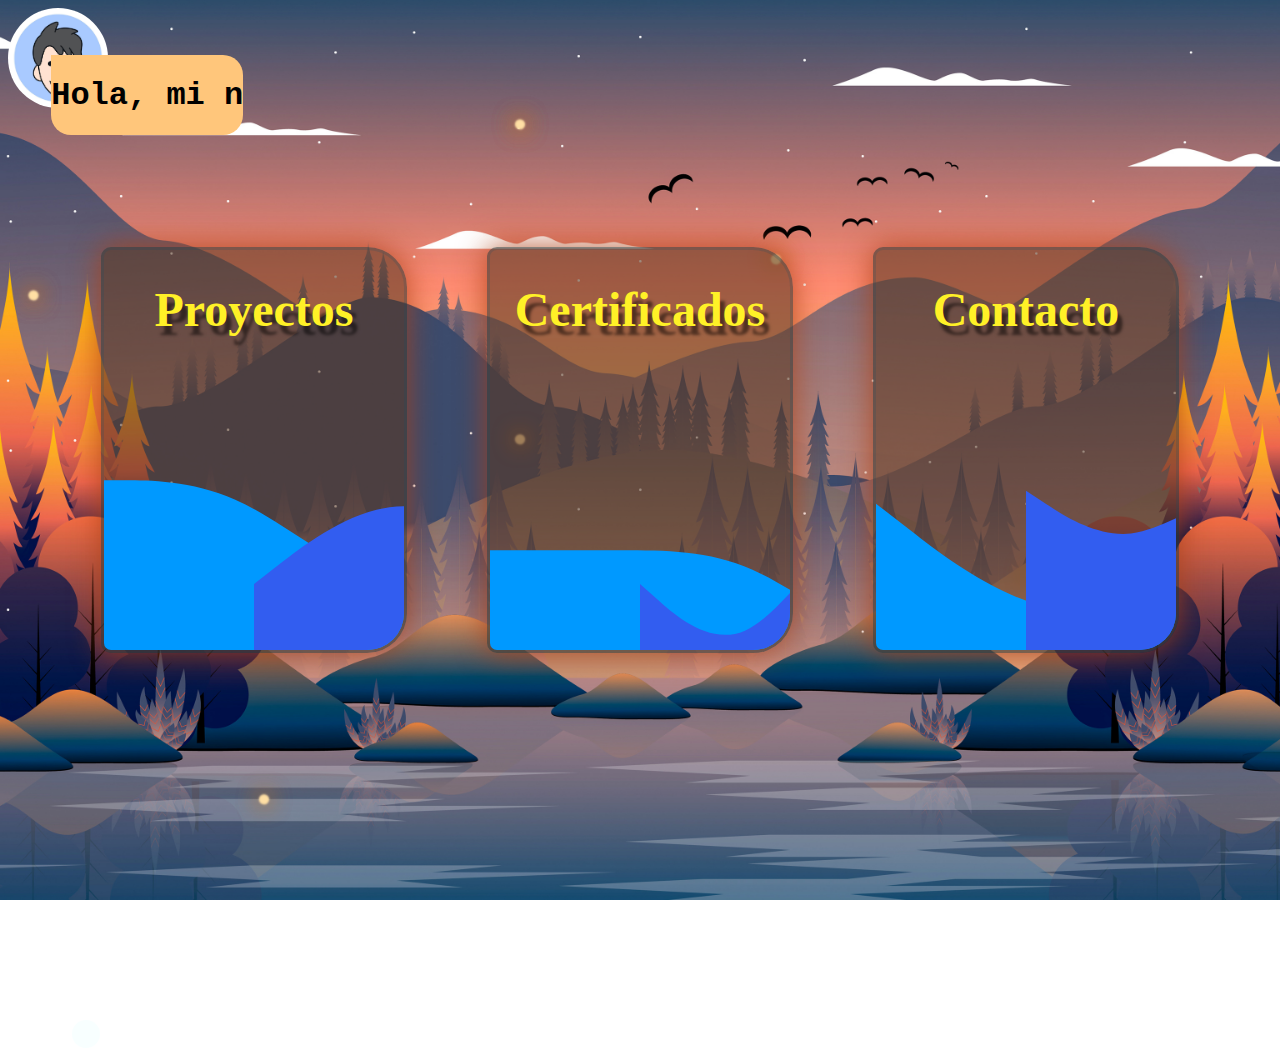
<file: index.html>
<!DOCTYPE html>
<html lang="es">
<head>
    <meta charset="UTF-8">
    <meta name="viewport" content="width=device-width, initial-scale=1.0">
    <title>Inicio</title>

    <link rel="stylesheet" href="style.css">
</head>
<body id="bodyInicio">
    <div id="cabezaInicio">
        <img src="assets/avatar.jpg" alt="" id="avatar" onclick="iniciarSecuencia()">

    </div>
    <div id="cuadroDialogo">
        <h1 id="dialogo"></h1>
    </div>

    <div class="contenedor-luci">
        <div class="luciernaga"><h1>.</h1></div>
        <div class="luciernaga"><h1>.</h1></div>
        <div class="luciernaga"><h1>.</h1></div>
        <div class="luciernaga"><h1>.</h1></div>
        <div class="luciernaga"><h1>.</h1></div>
        <div class="luciernaga"><h1>.</h1></div>
        <div class="burbuja"></div>
        <div class="burbuja"></div>
        </div>
    <div class="burbujas-contenedor">
            <div class="burbuja"></div>
            <div class="burbuja"></div>
            <div class="burbuja"></div>
            <div class="burbuja"></div>
            <div class="burbuja"></div>
            <div class="burbuja"></div>
            <div class="burbuja"></div>
            <div class="burbuja"></div>
            <div class="burbuja"></div>
            <div class="burbuja"></div>
    </div>
    

    <div id="cuerpoInicio">
        <div class="carta" id="carta1" onclick="pagProyectos()">
            <h1>Proyectos</h1>
            <div class="wave-container">
                <svg class="wave2" xmlns="http://www.w3.org/2000/svg" viewBox="0 0 1440 320"><path fill="#325DF0" fill-opacity="1" d="M0,192L34.3,165.3C68.6,139,137,85,206,85.3C274.3,85,343,139,411,138.7C480,139,549,85,617,106.7C685.7,128,754,224,823,240C891.4,256,960,192,1029,144C1097.1,96,1166,64,1234,48C1302.9,32,1371,32,1406,32L1440,32L1440,320L1405.7,320C1371.4,320,1303,320,1234,320C1165.7,320,1097,320,1029,320C960,320,891,320,823,320C754.3,320,686,320,617,320C548.6,320,480,320,411,320C342.9,320,274,320,206,320C137.1,320,69,320,34,320L0,320Z"></path></svg>

                <svg class="wave" xmlns="http://www.w3.org/2000/svg" viewBox="0 0 1440 320"><path fill="#0099ff" fill-opacity="1" d="M0,32L30,32C60,32,120,32,180,58.7C240,85,300,139,360,160C420,181,480,171,540,144C600,117,660,75,720,69.3C780,64,840,96,900,133.3C960,171,1020,213,1080,213.3C1140,213,1200,171,1260,144C1320,117,1380,107,1410,101.3L1440,96L1440,320L1410,320C1380,320,1320,320,1260,320C1200,320,1140,320,1080,320C1020,320,960,320,900,320C840,320,780,320,720,320C660,320,600,320,540,320C480,320,420,320,360,320C300,320,240,320,180,320C120,320,60,320,30,320L0,320Z"></path></svg>
            </div>
        </div>
        <div class="carta" id="carta2" onclick="pagCertificados()">
            <h1>Certificados</h1>
            <div class="wave-container">
                <svg class="wave2" xmlns="http://www.w3.org/2000/svg" viewBox="0 0 1440 320"><path fill="#325DF0" fill-opacity="1" d="M0,192L24,213.3C48,235,96,277,144,256C192,235,240,149,288,138.7C336,128,384,192,432,186.7C480,181,528,107,576,69.3C624,32,672,32,720,32C768,32,816,32,864,53.3C912,75,960,117,1008,117.3C1056,117,1104,75,1152,74.7C1200,75,1248,117,1296,122.7C1344,128,1392,96,1416,80L1440,64L1440,320L1416,320C1392,320,1344,320,1296,320C1248,320,1200,320,1152,320C1104,320,1056,320,1008,320C960,320,912,320,864,320C816,320,768,320,720,320C672,320,624,320,576,320C528,320,480,320,432,320C384,320,336,320,288,320C240,320,192,320,144,320C96,320,48,320,24,320L0,320Z"></path></svg>
                <svg class="wave" xmlns="http://www.w3.org/2000/svg" viewBox="0 0 1440 320"><path fill="#0099ff" fill-opacity="1" d="M0,128L30,128C60,128,120,128,180,128C240,128,300,128,360,154.7C420,181,480,235,540,234.7C600,235,660,181,720,170.7C780,160,840,192,900,176C960,160,1020,96,1080,96C1140,96,1200,160,1260,192C1320,224,1380,224,1410,224L1440,224L1440,320L1410,320C1380,320,1320,320,1260,320C1200,320,1140,320,1080,320C1020,320,960,320,900,320C840,320,780,320,720,320C660,320,600,320,540,320C480,320,420,320,360,320C300,320,240,320,180,320C120,320,60,320,30,320L0,320Z"></path></svg>
            </div>

        </div>
        <div class="carta" id="carta3" onclick="pagContacto()">
            <h1>Contacto</h1>
            <div class="wave-container">
                <svg class="wave2" xmlns="http://www.w3.org/2000/svg" viewBox="0 0 1440 320"><path fill="#325DF0" fill-opacity="1" d="M0,64L24,80C48,96,96,128,144,122.7C192,117,240,75,288,80C336,85,384,139,432,144C480,149,528,107,576,85.3C624,64,672,64,720,85.3C768,107,816,149,864,160C912,171,960,149,1008,154.7C1056,160,1104,192,1152,202.7C1200,213,1248,203,1296,197.3C1344,192,1392,192,1416,192L1440,192L1440,320L1416,320C1392,320,1344,320,1296,320C1248,320,1200,320,1152,320C1104,320,1056,320,1008,320C960,320,912,320,864,320C816,320,768,320,720,320C672,320,624,320,576,320C528,320,480,320,432,320C384,320,336,320,288,320C240,320,192,320,144,320C96,320,48,320,24,320L0,320Z"></path></svg>
                <svg class="wave" xmlns="http://www.w3.org/2000/svg" viewBox="0 0 1440 320"><path fill="#0099ff" fill-opacity="1" d="M0,64L48,101.3C96,139,192,213,288,213.3C384,213,480,139,576,133.3C672,128,768,192,864,218.7C960,245,1056,235,1152,213.3C1248,192,1344,160,1392,144L1440,128L1440,320L1392,320C1344,320,1248,320,1152,320C1056,320,960,320,864,320C768,320,672,320,576,320C480,320,384,320,288,320C192,320,96,320,48,320L0,320Z"></path></svg>
            </div>

        </div>


    </div>

    <footer id="pie">

    </footer>




    <script src="main.js"></script>
</body>
</html>
</file>
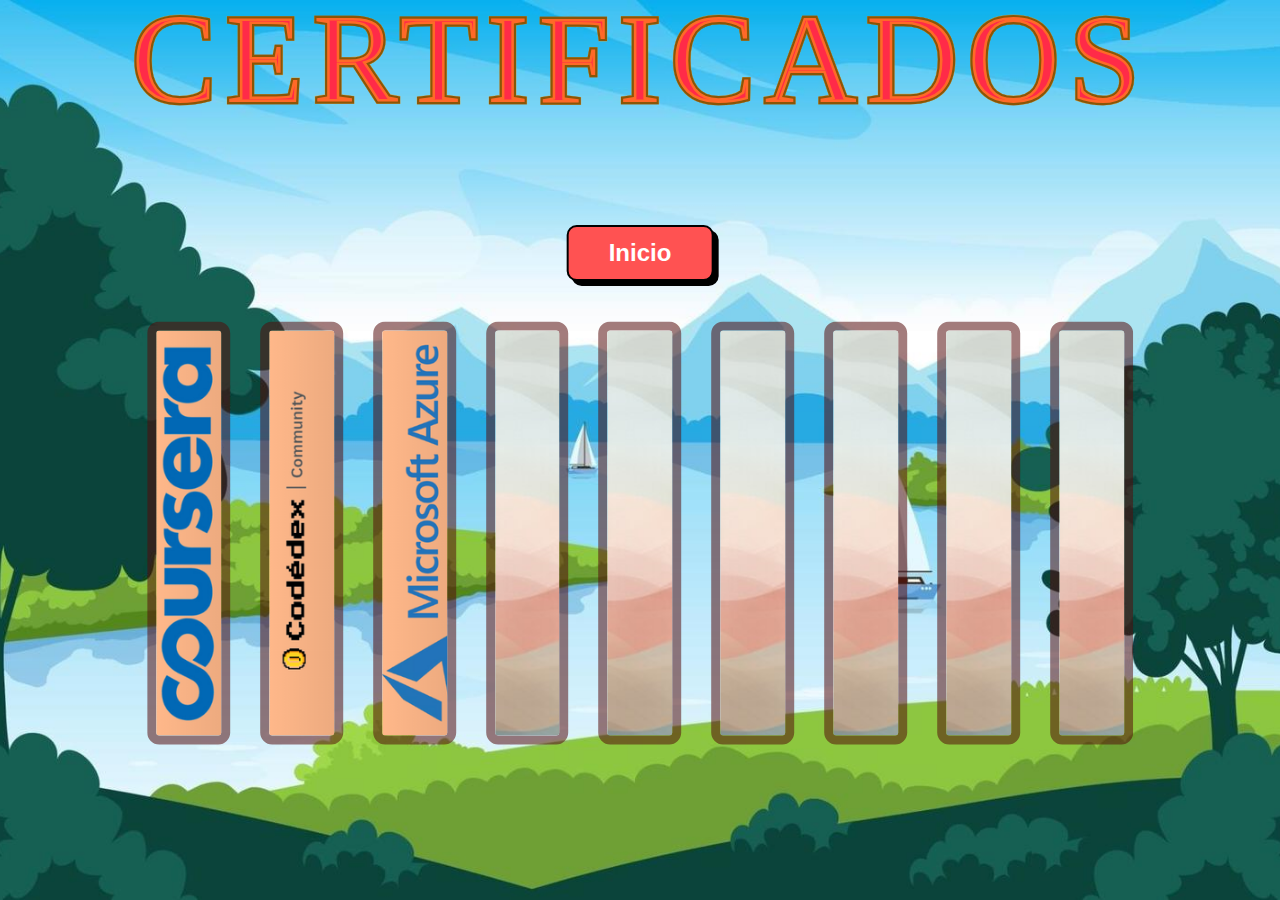
<file: certificados.html>
<!DOCTYPE html>
<html lang="es">
<head>
    <meta charset="UTF-8">
    <meta name="viewport" content="width=device-width, initial-scale=1.0">
    <title>Certificados</title>

    <link rel="stylesheet" href="style.css">
</head>
<body id="bodyCertificados">
    <div id="titulo">
        <div class="loader">
            <span>CERTIFICADOS</span>
            <span>CERTIFICADOS</span>
        </div>
          
    </div>
    <div id="btncer">
        <button class="comic-button" onclick="pagInicio()">Inicio</button>
    </div>

    <div>
        <div class="certificados">
            <div id="certificado1" class="containers" onclick="window.open('//www.coursera.org', '_blank')">
                <img class="imgCer" src="assets/coursera.png" alt="">
            </div>
            <div id="certificado2" class="containers">
                <img class="imgCer" src="assets/codedex_css.png" alt="">
            </div>
            <div id="certificado3" class="containers">
                <img class="imgCer" src="assets/microsoft_azure.png" alt="">
            </div>
            <div id="certificado4" class="containers">
                <img class="imgCer" src="assets/back3.jpg" alt="">
            </div>
            <div id="certificado5" class="containers">
                <img class="imgCer" src="assets/back3.jpg" alt="">
            </div>
            <div id="certificado6" class="containers">
                <img class="imgCer" src="assets/back3.jpg" alt="">
            </div>
            <div id="certificado7" class="containers">
                <img class="imgCer" src="assets/back3.jpg" alt="">
            </div>
            <div id="certificado8" class="containers">
                <img class="imgCer" src="assets/back3.jpg" alt="">
            </div>
            <div id="certificado9" class="containers">
                <img class="imgCer" src="assets/back3.jpg" alt="">
            </div>
            
            

        </div>
    </div>
    



    <script src="main.js"></script>
</body>
</html>
</file>
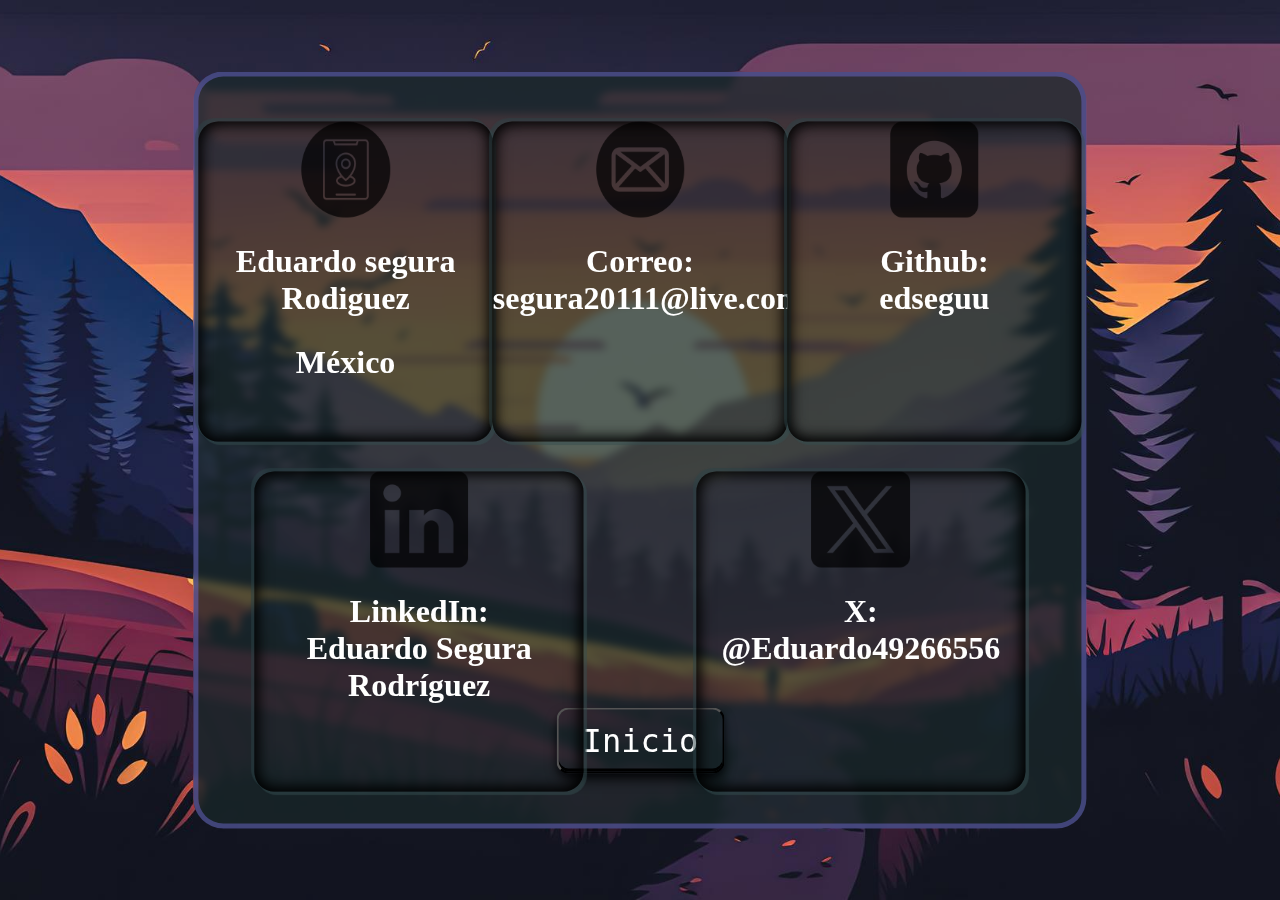
<file: pagContacto.html>
<!DOCTYPE html>
<html lang="es">
<head>
    <meta charset="UTF-8">
    <meta name="viewport" content="width=device-width, initial-scale=1.0">
    <title>Contacto</title>

    <link rel="stylesheet" href="style.css">
</head>
<body id="bodyContacto">

    <div id="contacto">
        <div id="contactoEmail">
            <div class="containerContacto">
                <img src="assets/maps-and-location.png" alt="" id="iconoContacto">
                <h1 id="txtContacto">Eduardo segura Rodiguez <br><h2 id="txtContacto">México</h2></h1></div>
            
            
            <div class="containerContacto" onclick="correo()">
                <img src="assets/correo.png" alt="" id="iconoContacto">

                <h1 id="txtContacto">Correo: <br>segura20111@live.com</h1></div>

            <div class="containerContacto" onclick="github()">
                <img src="assets/github.png" alt="" id="iconoContacto">
                <h1 id="txtContacto">Github: <br>edseguu</h1></div>

            </div>

            <div id="contactoEmail">
                <div class="containerContacto" onclick="linkedin()">
                    <img src="assets/logotipo-de-linkedin.png" alt="" id="iconoContacto">
                    <h1 id="txtContacto">LinkedIn: <br> Eduardo Segura Rodríguez</h1></div>
                
                
                <div class="containerContacto" onclick="X()">
                    <img src="assets/gorjeo.png" alt="" id="iconoContacto">
    
                    <h1 id="txtContacto">X: <br>@Eduardo49266556</h1></div>
                </div>

            <!-- From Uiverse.io by adamgiebl --> 
        <button class="buttonInicio" role="button" onclick="pagInicio()">Inicio</button>


    </div>

    <script src="main.js"></script>
    
</body>
</html>
</file>
<file: style.css>
#bodyInicio{
    background-image: url("assets/back8.jpg");
    background-repeat: no-repeat;
    background-size: cover;
    background-attachment: fixed;
    background-position: center;
    overflow-x: hidden;
    overflow-y: hidden;
}

#cabezaInicio{
    
    width: 100vw;
    height: 100px;
    display:flex ;
}
#avatar{
    border-radius: 50%;
    cursor: pointer;
}
#cuadroDialogo{
    position: absolute;
    width: auto;
    height: auto;
    background-color: rgb(255, 198, 123);
    border-radius: 0px 20px 20px 20px;
    left: 4%;
    bottom: 85%;
    display: inline-block; /* Para que el contenedor se ajuste al texto */
    overflow: hidden;
}

#dialogo{
    font-family: 'Courier New', Courier, monospace; 

}
















#cuerpoInicio{
    position:absolute;
    left: 50%;
    transform: translate(-50%, -50%);
    top: 50%;

    display: flex;
}

.carta{
    border: 3px solid rgba(23, 82, 100, 0.199);
    width: 300px;
    height: 400px;
    margin: 40px;
    background-color: rgba(88, 54, 34, 0.568);
    border-radius: 10px 40PX 40PX 10PX;
    color: rgb(255, 241, 39);
    font-size: 1.5em;
    text-align: center;
    box-shadow: 0px 0px 30px rgba(172, 63, 20, 0.849);
    transition: all .3s ease-in-out;
    cursor: pointer;
    overflow: hidden;
    text-shadow: 5px 9px 3px rgba(0, 0, 0, 0.5);
    user-select: none; /* Evitar que se puedan seleccionar */

}

.carta:hover{
    border: 3px solid rgba(55, 175, 211, 0.527);
    background-color: rgba(30, 123, 151, 0.199);
    color: rgb(173, 250, 246);
    box-shadow: 5px 5px 7px rgba(146, 247, 247, 0.678);
    transition: all .3s ease-in-out;
    transform: rotate(-9deg) scale(1.2); /* Rotar y escalar al pasar el mouse */

    z-index: 1; /* Asegúrate de que la carta esté por encima de otros elementos */
}

.wave-container {
    position: relative; /* Necesario si quieres posicionar otros elementos encima */
    width: 100%;
    height: 100%;
    top: 22%;
    overflow: hidden; /* Para que la onda no se salga del contenedor */
  }
  .wave {
    display: block; /* Asegura que el SVG se comporte como un bloque */
    width: 350%; /* Hazlo más ancho para que al moverse se vea continuo */
    animation: wave-motion 5s linear infinite alternate; /* Ajusta la duración y otras propiedades */
  }
  .wave2 {
    position: absolute;
    bottom: 45%;
    width: 350%; /* Hazlo más ancho para que al moverse se vea continuo */
    animation: wave-motion 5s linear infinite alternate-reverse ; /* Ajusta la duración y otras propiedades */
  }
  
  @keyframes wave-motion {
    0% {
      transform: translateX(-34%);
    }
    100% {
      transform: translateX(-66%); /* Desplaza el SVG a la izquierda por la mitad de su ancho */
    }
  }









  .burbujas-contenedor {
    position: absolute; /* O 'absolute' si está dentro de otro contenedor relativo */
    bottom: 0;
    left: 0;
    width: 100%;
    height: 100vh; /* O la altura que necesites */
    overflow: hidden; /* Escondemos las burbujas que salgan del contenedor */
    z-index: -1;
}

.burbuja {
    position: absolute;
    bottom: -40px; /* Empiezan justo debajo de la pantalla */
    width: 40px; /* Tamaño base */
    height: 20px; /* Tamaño base */
    background-color: rgba(255, 255, 255, 0.2); /* Blanco semi-transparente */
    border-radius: 50%; /* Para hacerlas circulares */
    opacity: 0.7;

    /* Animación base */
    animation-name: subir;
    animation-timing-function: linear;
    animation-iteration-count: infinite;
}

/* Definición de la animación */
@keyframes subir {
    0% {
        transform: translateY(0) translateX(0); /* Posición inicial */
        opacity: 1;
    }
    50% {
         /* Un pequeño vaivén horizontal a mitad de camino */
        transform: translateX(15px);
    }
    100% {
        /* Mueve la burbuja muy arriba, fuera de la vista */
        transform: translateY(-19vh) translateX(0);
        opacity: 0; /* Se desvanece al llegar arriba */
    }
}

/* Variaciones para cada burbuja usando nth-child */
/* Puedes añadir más variaciones si agregas más divs .burbuja en el HTML */

.burbuja:nth-child(1) {
    left: 10%; /* Posición horizontal */
    width: 25px; height: 25px; /* Tamaño */
    animation-duration: 7s; /* Velocidad */
    animation-delay: 0s; /* Retraso antes de empezar */
    background-color: rgba(173, 216, 230, 0.3); /* Azul claro */
}

.burbuja:nth-child(2) {
    left: 25%;
    width: 15px; height: 15px;
    animation-duration: 8s;
    animation-delay: 1s;
}

.burbuja:nth-child(3) {
    left: 40%;
    width: 30px; height: 30px;
    animation-duration: 5s;
    animation-delay: 2.5s;
     background-color: rgba(224, 255, 255, 0.3); /* Cian muy claro */
}

.burbuja:nth-child(4) {
    left: 55%;
    width: 18px; height: 18px;
    animation-duration: 7s;
    animation-delay: 0.5s;
}

.burbuja:nth-child(5) {
    left: 70%;
    width: 22px; height: 22px;
    animation-duration: 9s;
    animation-delay: 3s;
     background-color: rgba(173, 216, 230, 0.3);
}

.burbuja:nth-child(6) {
    left: 85%;
    width: 12px; height: 12px;
    animation-duration: 6s;
    animation-delay: 1.5s;
}

.burbuja:nth-child(7) {
    left: 5%;
    width: 28px; height: 28px;
    animation-duration: 11s;
    animation-delay: 4s;
     background-color: rgba(224, 255, 255, 0.3);
}

.burbuja:nth-child(8) {
    left: 33%;
    width: 16px; height: 16px;
    animation-duration: 7.5s;
    animation-delay: 2s;
}

.burbuja:nth-child(9) {
    left: 62%;
    width: 24px; height: 24px;
    animation-duration: 10.5s;
    animation-delay: 0.8s;
     background-color: rgba(173, 216, 230, 0.3);
}

.burbuja:nth-child(10) {
    left: 78%;
    width: 19px; height: 19px;
    animation-duration: 8.5s;
    animation-delay: 3.5s;
}














.contenedor-luci {
    position: absolute; /* Para que las luciérnagas se posicionen relativamente a este contenedor */
    width: 100%;
    height: 100%;
}

.luciernaga {
    position: absolute; /* Para poder posicionar las luciérnagas donde queramos */
    left: 50%;
    transform: translate(-50%, -50%); /* Centrar inicialmente (puedes ajustar esto) */
    font-size: 2.0em; /* Tamaño del punto */
    color: transparent; /* El color del texto no importa, solo el shadow */
    animation: parpadear 2s infinite alternate; /* Animación de parpadeo */
    pointer-events: none; /* Evitar que las luciérnagas interfieran con los clics */
    user-select: none; /* Evitar que se puedan seleccionar */
    z-index: -1;
}


.luciernaga h1 {
    margin: 0;
    text-shadow: 0 0 2px #ffdfa4, 0 0 22px #c9690f, 0 0 22px #e47a17; /* Efecto de brillo */
}

/* Animación de parpadeo */
@keyframes parpadear {
    from {
        opacity: 0.2; /* La luciérnaga comienza ligeramente visible */
    }
    to {
        opacity: 1; /* La luciérnaga alcanza su máximo brillo */
    }
}

/* Podemos agregar estilos específicos para cada luciérnaga para variar la posición y el tiempo de parpadeo */
.luciernaga:nth-child(1) {
    top: 19%;
    left: 2%;
    animation-delay: 0.2s;
}

.luciernaga:nth-child(2) {
    top: 50%;
    left: 80%;
    animation-delay: 1.2s;
}

.luciernaga:nth-child(3) {
    top: 15%;
    left: 60%;
    animation-delay: 0.8s;
}

.luciernaga:nth-child(4) {
    top: 0%;
    left: 40%;
    animation-delay: 0.2s;
}
.luciernaga:nth-child(5) {
    top: 35%;
    left: 40%;
    animation-delay: 1.2s;
}
.luciernaga:nth-child(6) {
    top: 75%;
    left: 20%;
    animation-delay: 0.9s;
}











/* Inicio de pagina de Contacto----------------------------------------
--------------------------------------------------------------------
-------------------------------------------------------------------- */
#bodyContacto{
    background-image: url("assets/back10.jpg");
    background-repeat: no-repeat;
    background-size: cover;
    background-attachment: fixed;
    background-position: center;
    overflow-x: hidden;
    overflow-y: hidden;
}

#contacto{
    position:absolute;
    background-color: rgba(25, 40, 41, 0.733);
    backdrop-filter: blur(4px);
    left: 50%;
    transform: translate(-50%, -50%);
    width: 69%;
    height: 83%;
    z-index: 2;
    top: 50vh;
    border-radius: 30px;
    border: 5px solid rgba(116, 109, 216, 0.466);
}

#contactoEmail{
    display: flex;
    margin-bottom: 30px;

}


.containerContacto{

    width: 329px;
    height: 320px;
    position: relative;
    left: 0%;
    top: 5vh;
    z-index: 3;
    margin: auto;
    overflow: hidden;
    cursor: pointer;
    border-radius: 20px;

    transition-duration: 0.3s;
    box-shadow: 3px 3px 15px rgba(0, 0, 0, 0.836) inset, -3px -3px 15px rgb(0, 0, 0) inset, -3px -3px 1px rgba(44, 68, 70, 0.521), 3px 3px 1px rgba(54, 78, 80, 0.521) ;
}

.containerContacto:hover{
    background-color: rgb(9 62 89);
    transition: all 0.3s ease-in-out;
    border-radius: 20px;
    box-shadow: -6px -9px 22px rgb(56, 56, 65)  inset, 9px 10px 12px rgb(0, 0, 0)  ;
    transform:scale(1.1) ;


}

#txtContacto{

    color: rgb(255, 255, 255);
    font-size: 2em;
    overflow-wrap: normal;
    text-align: center;
}


#iconoContacto{
    position: relative;
    height: 30%;
    width: 30%;
    left: 50%;
    transform: translate(-50%);
    opacity: 0.7;

}




.buttonInicio {
    background-color: #29413d00;
    border-radius: 12px;
    box-shadow: rgba(10, 11, 19, 0.2) 0 2px 4px, rgb(0, 0, 0) 0 7px 13px -3px, #000000 0 -3px 0 inset;
    box-sizing: border-box;
    color: #ffffff;
    cursor: pointer;
    font-family: "JetBrains Mono", monospace;
    height: 66px;
    padding-left: 24px;
    padding-right: 24px;
    position: absolute;
    top: 80%;
    left: 50%;
    transform: translate(-50%, 50%);
    text-align: center;
    transition: box-shadow 0.15s, transform 0.15s;
    user-select: none;
    will-change: box-shadow, transform;
    font-size: 32px;
  }
  

  
  .buttonInicio:hover {
    box-shadow: rgba(28, 52, 194, 0.3) 0 4px 8px, rgba(22, 37, 126, 0.507) 0 7px 13px -3px, #3131c4 0 -3px 0 inset;

  }
  
  .buttonInicio:active {
    box-shadow: #1b1b24 0 3px 7px inset;

  }










  /* Inicio de pagina de Certificados----------------------------------------
--------------------------------------------------------------------
-------------------------------------------------------------------- */
#bodyCertificados{
    background-image: url("assets/back1.jpg");
    background-repeat: no-repeat;
    background-size: cover;
    background-attachment: fixed;
    background-position: center;
    overflow-x: hidden;
    overflow-y: hidden;
}




#titulo{
    position: absolute;
    left: 50%;
    transform: translate(-50%);
}

#btncer{
    position: absolute;
    left: 50%;
    transform: translate(-50%);
    top: 25%;
}



.comic-button {
    display: inline-block;
    padding: 12px 40px;
    font-size: 24px;
    font-weight: bold;
    text-align: center;
    text-decoration: none;
    color: #fff;
    background-color: #ff5252;
    border: 2px solid #000;
    border-radius: 10px;
    box-shadow: 5px 5px 0px #000;
    transition: all 0.3s ease;
    cursor: pointer;
  }
  
  .comic-button:hover {
    background-color: transparent;
    color: #ff5252;
    border: 2px solid #ff5252;
    box-shadow: 5px 5px 0px #ff5252;
  }
  
  .comic-button:active {
    background-color: #fc9014;
    box-shadow: none;
    transform: translateY(4px);
  }
  





.loader {
    position: relative;
    top: 4vw;
  }
  
  .loader span {
    position: absolute;
    color: #000000;
    transform: translate(-50%, -50%);
    font-size: 8em;
    letter-spacing: 9px;
    user-select: none;
  }
  
  .loader span:nth-child(1) {
    color: transparent;
    -webkit-text-stroke: 4.3px rgb(0, 0, 0);
  }
  
  .loader span:nth-child(2) {
    color: rgb(255, 43, 72);
    -webkit-text-stroke: 5px rgba(255, 158, 12, 0.541);
    animation: am 8s ease-in-out infinite;
  }
  
  @keyframes am {
    0%, 100% {
      clip-path: polygon(0% 15%, 25% 14%, 12% 10%, 
       14% 5%, 70% 11%, 84% 19%, 100% 12%, 100% 100%, 0% 100%);
    }
  
    50% {
      clip-path: polygon(1% 90%, 16% 95%, 94% 96%, 
       91% 92%, 97% 90%, 94% 95%, 100% 76%, 100% 100%, 0% 100%);
    }
  }



.certificados{

    width: 77%;
    height: 45%;
    border-radius: 4px;
    gap: 30px;



    display: flex;
    padding-bottom: 2em;

    position: absolute;
    left: 50%;
    transform: translate(-50%, -50%);
    top: 60%;
    overflow: hidden;
}

.containers{

    height: 100%;
    border: 9px solid rgba(82, 10, 10, 0.534);
    border-radius: 12px;
    margin: auto;
    overflow: hidden;
    width: 120px;
    transition: 0.5s ease-in-out;
    cursor: pointer;
    user-select: none;

}
.imgCer{
    height: 100%;
  
}

.containers:hover{
    width: 70%;
    height: 100%;
    transition: 0.2s ease-in;
    flex: auto;
}













/* Inicio de pagina de Proyectos----------------------------------------
--------------------------------------------------------------------
--------------------------------------------------------------------
------------------------------------------------------------------------- */


#bodyProyectos{
    background-image: url("assets/back4.jpg");
    background-repeat: no-repeat;
    background-size: cover;
    background-attachment: fixed;
    background-position: center;
    overflow-x: hidden;
    overflow-y: hidden; /* Prevent scrolling on the page */
    height: 100vh; /* Ensure it takes the full viewport height */
    margin: 0;
}


#btnI_P{
    position: absolute;
    left: 50%;
    transform: translate(-50%);
    top: 15%;
    z-index: 2;
    border: 4px solid black;
    border-radius: 20px;

}
#btnI_P button{
    background-color: transparent;
    color: #fff3e8;

    text-align: center;
    font-size: 2em;
    width: 120px;
    padding: 10px;
    transition: all 0.4s ease-in-out;
    border: none;

    border-radius: 29px;

}

#btnI_P button:hover{
    background-color: #ffe5ca;
    transition: all 0.3s ease-in-out;
    cursor: pointer;
    border-radius: 10px;
    transform: scale(1.1);
    color: #000000;
}


#tituloP{
    position:absolute;
    font-size: 3.4em;

    color: #fff2e3 ;
    text-align: center;
    text-shadow:#000000 0px 0px 15px;
    left: 50%;
    top: -9%;
    transform: translate(-50%);
}



#contenedorPrincipal {
    display: grid;
    grid-template-columns: repeat(2, 1fr); /* 3 columns */
    gap: 90px; /* Reduce gap between grid items */
    height: 450px;
    position: absolute;
    width: 88%;
    top: 38%;




    left: 50%;
    transform: translate(-50%, -50%);
    padding-bottom: 88px;

    padding-top: 1%;
    overflow:scroll; /* Enable scrolling if content overflows */

}

#contenedorPrincipal::-webkit-scrollbar {
    display: none; /* Hide the scrollbar for a cleaner look */
}

.card {
    margin:0 auto;

    user-select: none;
    position: relative;
    top: 10%;





    height: 190px; /* Square dimensions */
    width: 498px;
    border-radius: 62px; /* Rounded corners */
    color: white;
    display: flex;
    align-items: center;
    justify-content: center;
    font-size: 1em;
    font-weight: bold;
    text-align: center;

    cursor: pointer;
    transition: transform 0.3s ease-in-out, border-radius 0.3s ease-in-out; /* Smooth transition for scaling and border-radius */



}

.card:hover {

    transform: scale(1.1); /* Slightly enlarge the card on hover with more noticeable scaling */
    border-radius: 30px;
    transition: transform 0.3s ease-in-out, border-radius 0.3s ease-in-out; /* Smooth transition for scaling and border-radius */
}
#proyecto1{
    background-image: url("assets/b1.jpg");
}
#proyecto2{
    background-color: #ff8e3c;
}
#proyecto3{
    background-color: #ffea00;
}
#proyecto4{
    background-color: #00ffea;
}
#proyecto5{
    background-color: #00ff3c;
}
#proyecto6{
    background-color: #3c00ff;
}
#proyecto7{
    background-color: #ff3c00;
}
#proyecto8{
    background-color: #ff3c8e;
}
#proyecto9{
    background-color: #3c8eff;
}

#proyecto1, #proyecto2, #proyecto3, #proyecto4, #proyecto5, #proyecto6, #proyecto7, #proyecto8, #proyecto9 {
    background-size: cover; /* Ensure the background image covers the entire card */
    background-position: center; /* Center the image within the card */
    background-repeat: no-repeat; /* Prevent repeating the image */

}



.info{
    width: 90%;
    height: 20%;
    background-color: rgba(44, 44, 44, 0.664);
    backdrop-filter: blur(5px);
    
    font-size: 39px;
    color: #ffffff;
    text-shadow: 4px 2px 2px rgba(0, 0, 0, 0.596);
    
    animation-name: cardInfo;
    animation-duration: 4s;
    animation-iteration-count: infinite;
    animation-timing-function: linear;
    box-shadow: -1px -1px 90px rgba(7, 7, 7, 0.514);

    transition: all cubic-bezier(0.88, -1.55, 0.265, 0.55) 0.5s;


}


@keyframes cardInfo {
    0% {
        transform:scale(1.01) ;


    }
    50% {
        transform: scale(1.06) ;

        box-shadow: -14px -11px 22px rgba(0, 0, 0, 0.281);

    }
    100% {
        transform:scale(1.01) ;

    }
}

.card:hover .info{
    position: relative;
    width: 92%;
    height: 53%;
    backdrop-filter: blur(22px);
    background-color: rgba(0, 0, 0, 0.336);
    border-radius: 50px;
    border: 2px solid black;
    top: 0%;
    left: 0%;

    box-shadow: -12px -12px 22px rgba(0, 0, 0, 0.637);




    transition: all 0.3s ease-in-out;


}






#contenedorB{
    height: 12%;
    width: 100%;
    
    position: fixed;
    top: 80%;
    left: -28%;
    rotate: -340deg;

    
    overflow: hidden;
    user-select: none;


}

#contenedorA{
    height: 12%;
    width: 100%;
    
    position: fixed;
    top: 80%;
    left: 27%;
    rotate: 340deg;

    
    overflow: hidden;
    user-select: none;

}


#trianguloI{
    width: 73%;
    height: 40%;
    
    
    position: absolute;
    top: 60%;
    left: -40%;

    clip-path: polygon(50% 36%, 100% 100%, 50% 100%);

    backdrop-filter: blur(15px);
    background-color: rgba(51, 112, 148, 0.295);
    
    transition: all 0.3s ease-in-out;
}

#trianguloI:hover, #trianguloD:hover{
    backdrop-filter: blur(30px);
    background-color: rgba(13, 96, 145, 0.356);

}



#trianguloD{
    position: absolute;
    width: 73%;
    height: 40%;
    top: 61.5%;
    left: 64%;
    clip-path: polygon(50% 36%, 0% 100%, 50% 100%);
    background-color: rgba(51, 112, 148, 0.295);
    backdrop-filter: blur(15px);
    transition: all 0.3s ease-in-out;
}



#txtI{
    position: absolute;
    bottom: 6%;
    font-size: clamp(1.5rem, 2vw + 1rem, 3rem);
    color: #fff2e3;
    left: 57%;
    cursor:context-menu;
}
#txtD{
    position: absolute;
    bottom: 9%;
    font-size: clamp(1.5rem, 2vw + 1rem, 3rem);
    color: #fff2e3;
    left: 32%;
    cursor:context-menu;
}

.trianguloH:hover{
    backdrop-filter: blur(0px);
}





.imgAbajo {
    margin-top: 12px;
    top: -10%;
    margin-left: 180px;
    position: relative;
    height: 100%;
    width: auto;
    animation-name: moveX;
    animation-duration: 20s;
    animation-iteration-count: infinite;
    animation-fill-mode: forwards;
    animation-timing-function: linear;

    user-select: none;
}

@keyframes moveX {
    0% {
        transform: translateX(-100vw);
    }
    100% {
        transform: translateX(100vw);
    }
}


#popupProyectos{
    position: absolute;
    width: 70%;
    height: 100%;
    backdrop-filter: blur(99px);
    background-color: transparent;
    user-select: none;


}

#cuerpoPopup{
    display: grid;
    grid-template-columns: repeat(1, 1fr);
    grid-template-rows: repeat(5, 1fr);
    gap: 38px;


    width: 100%;
    height: 92%;
}

#tituloPopup{
    position: relative;
    top: 20%;

    font-size:3.5em;
    user-select: none;
    justify-self: center;
    color: #fff3e8;


}


#container{
    grid-row: span 2 / span 2;
    justify-self: center;
    width: 720px;
    height: 460px;
    overflow: hidden;

}

.imgPop{
    object-fit: contain;
    width: 100%;

}


#descripcionProyecto{
    width: 80%;
    grid-row-start: 4;
    justify-self: center;
    text-align: center;
    white-space: pre-line;


}

#botones{
    grid-row-start: 5;
    justify-self: center;
}
#bI{
    margin-right: 200px;
    
}    
#bI:focus{
    outline: none;
}

#bI, #bD{
    width: 193px;
    height: 80px;
    background-color: transparent;
    border: 5px solid #050505;
    border-radius: 20px;
    font-size: 2em;
    color: #ffd9b9;
    font-weight: bold;
    transition: all 0.3s ease-in-out;
}

#bI:hover, #bD:hover{
    background-color: #050505;
    color: #ffd9b9;
    cursor: pointer;
    transition: all 0.3s ease-in-out;
    box-shadow: 0px 0px 30px rgba(48, 11, 40, 0.849);
    transform: scale(1.2);
}
</file>
